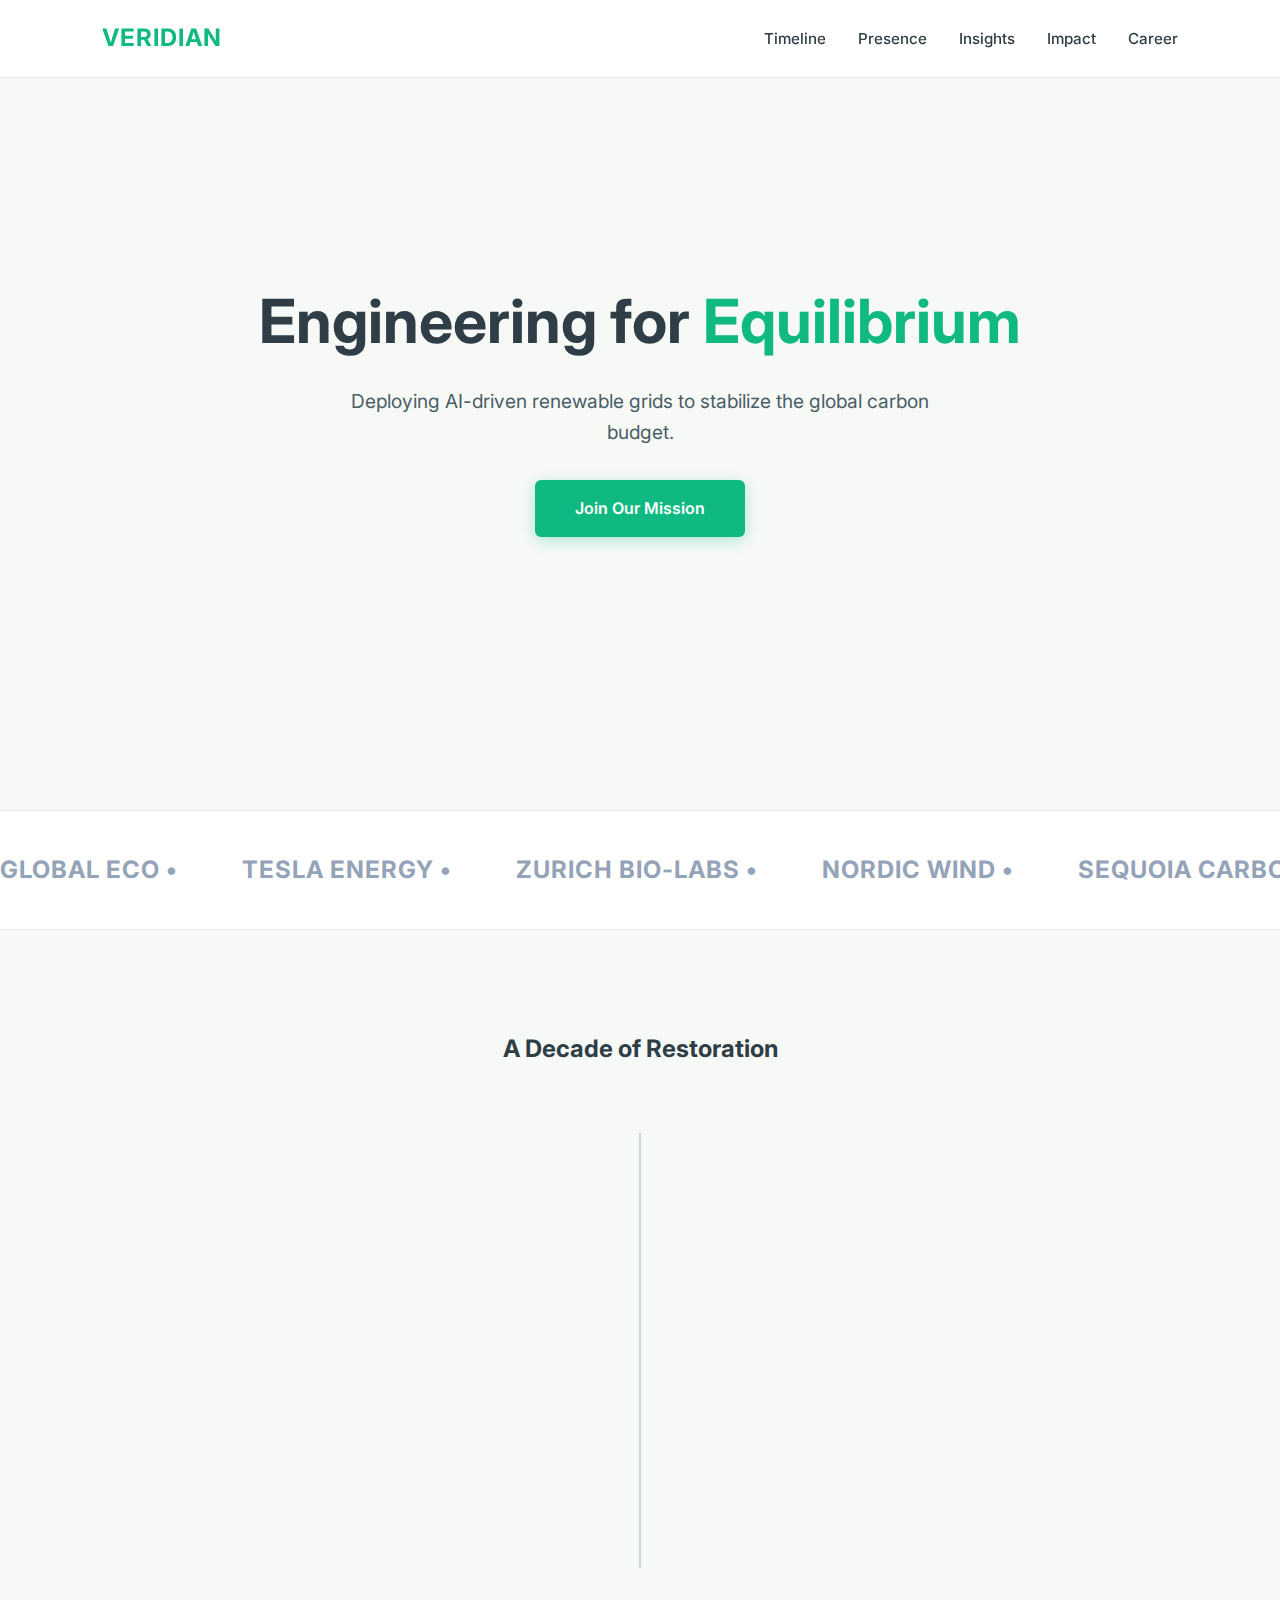
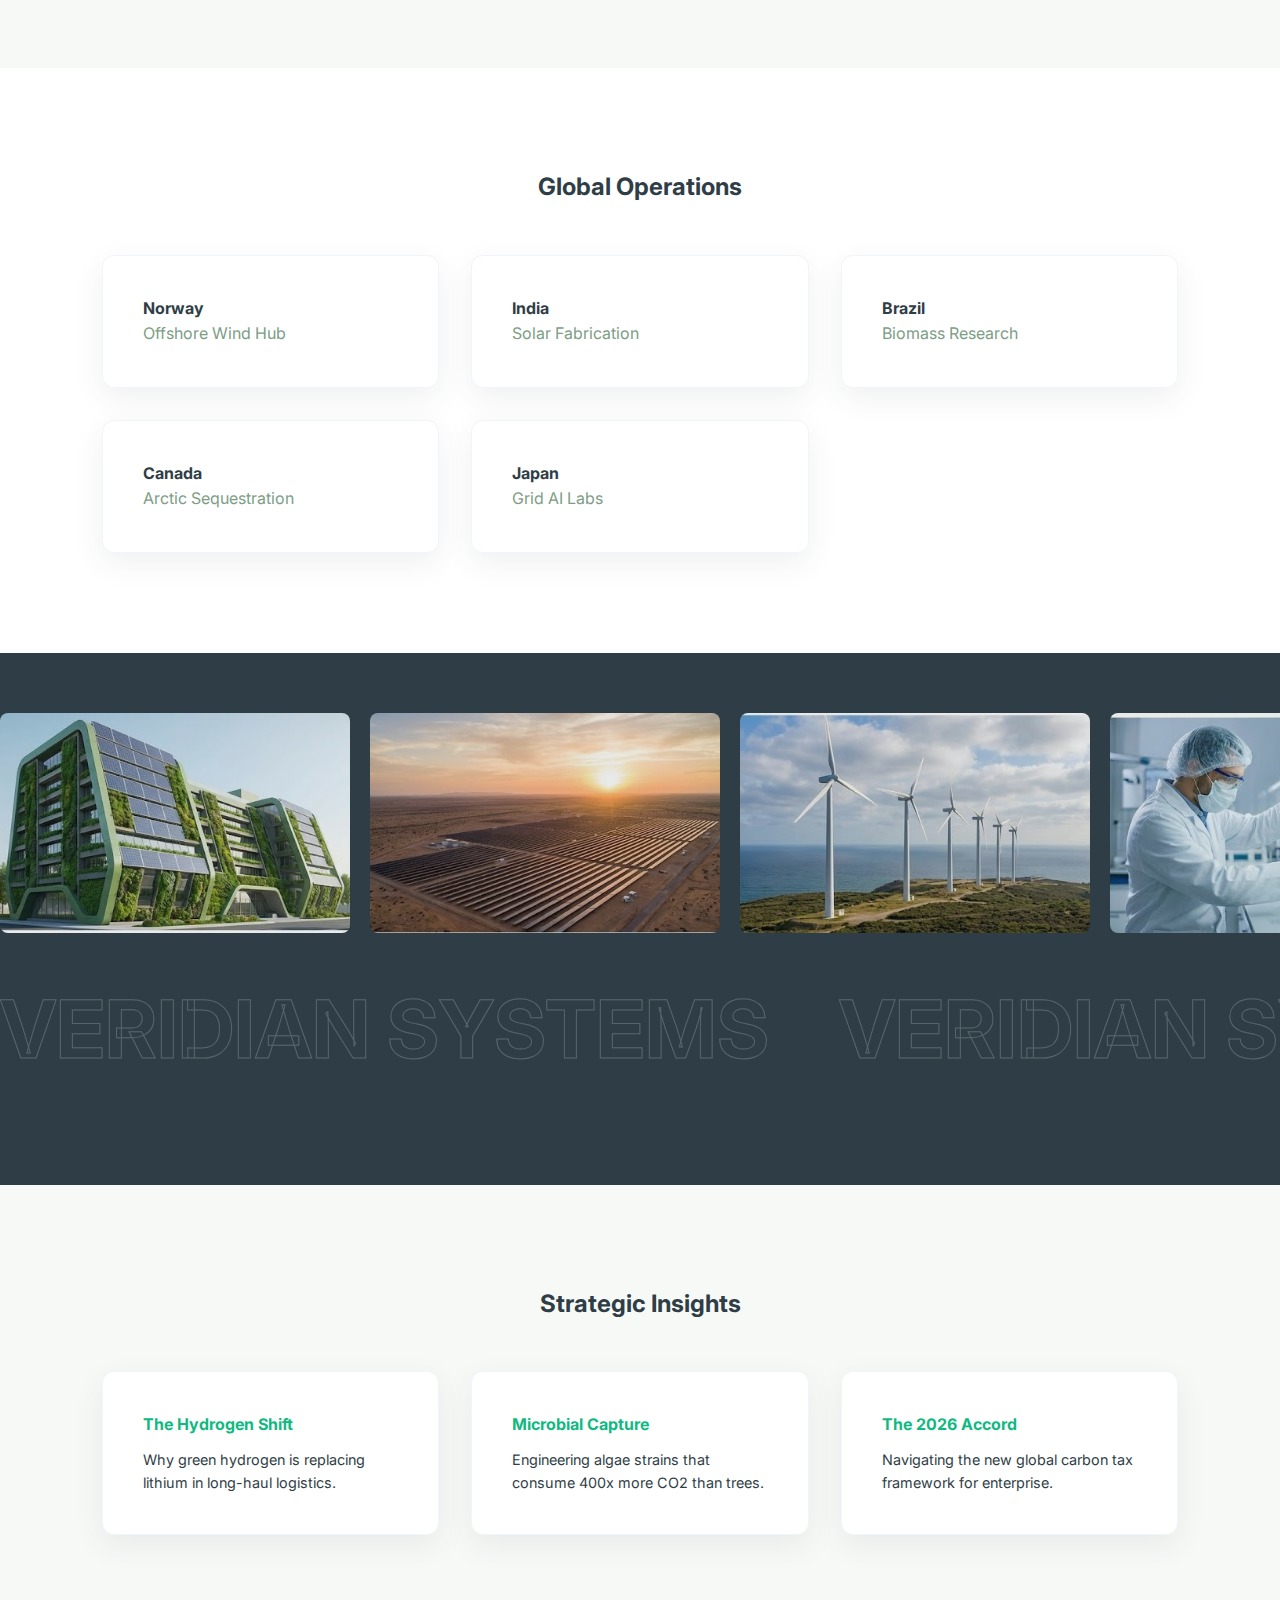
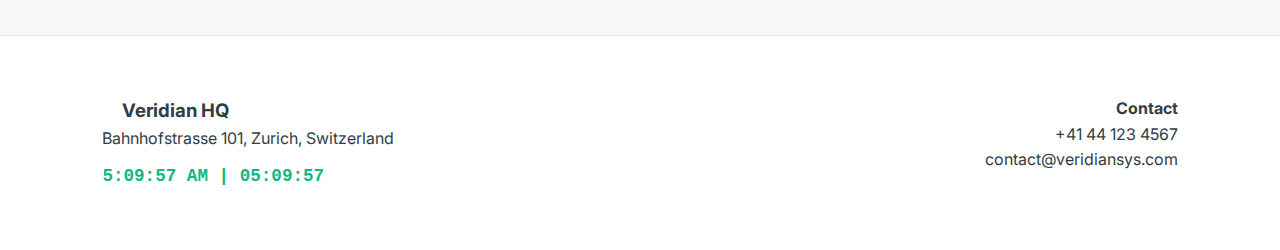
<file: index.html>
<!DOCTYPE html>
<html lang="en">
<head>
    <meta charset="UTF-8">
    <meta name="viewport" content="width=device-width, initial-scale=1.0">
    <title>Veridian Systems | Sustainable Innovation</title>
    <link href="https://fonts.googleapis.com/css2?family=Inter:wght@300;400;600;700&display=swap" rel="stylesheet">
    <style>
        :root {
            --bg-mint: #F7F9F7;
            --sage: #7D9D85;
            --emerald: #10B981;
            --slate: #2F3E46;
            --white: #FFFFFF;
            --glass: rgba(255, 255, 255, 0.95);
            --shadow: 0 10px 30px rgba(47, 62, 70, 0.08);
        }

        * { margin: 0; padding: 0; box-sizing: border-box; }
        
        body {
            font-family: 'Inter', sans-serif;
            background-color: var(--bg-mint);
            color: var(--slate);
            line-height: 1.6;
            overflow-x: hidden;
        }

        /* --- Navigation --- */
        header {
            position: fixed; top: 0; width: 100%; padding: 1.2rem 8%;
            display: flex; justify-content: space-between; align-items: center;
            background: var(--glass); backdrop-filter: blur(12px);
            border-bottom: 1px solid rgba(125, 157, 133, 0.2); z-index: 1000;
        }
        .logo { font-weight: 700; color: var(--emerald); font-size: 1.5rem; letter-spacing: 1px; }
        nav ul { display: flex; list-style: none; gap: 2rem; }
        nav a { 
            text-decoration: none; color: var(--slate); font-weight: 500;
            position: relative; padding: 6px 0; font-size: 0.95rem;
        }
        nav a::after {
            content: ''; position: absolute; bottom: 0; left: 50%;
            width: 0; height: 2px; background: var(--emerald);
            transition: all 0.3s ease; transform: translateX(-50%);
        }
        nav a:hover::after { width: 100%; }

        /* --- Hero Section --- */
        .hero {
            height: 90vh; display: flex; align-items: center; justify-content: center;
            background: linear-gradient(rgba(247, 249, 247, 0.85), rgba(247, 249, 247, 0.7)),
                        url('https://images.unsplash.com/photo-1518005020951-eccb494ad742?auto=format&fit=crop&w=1920');
            background-size: cover; background-position: center; text-align: center;
        }
        .hero h1 { font-size: 3.8rem; margin-bottom: 1rem; color: var(--slate); }
        .hero p { max-width: 600px; margin: 0 auto; font-size: 1.2rem; color: #4A5D66; }

        /* --- Timeline Fix (Z-Index) --- */
        .section-padding { padding: 100px 8%; }
        .timeline { position: relative; max-width: 900px; margin: 0 auto; }
        .timeline::after {
            content: ''; position: absolute; width: 2px; background: #CBD5E1; /* Light Sage Grey Line */
            top: 0; bottom: 0; left: 50%; margin-left: -1px; z-index: 1;
        }
        .milestone {
            position: relative; width: 50%; padding: 2rem; z-index: 5;
            opacity: 0; transform: translateY(30px); transition: 0.8s;
        }
        .milestone.left { left: 0; text-align: right; }
        .milestone.right { left: 50%; text-align: left; }
        
        .milestone p,h3{
            margin-right: 20px;
            margin-left: 20px;
        }
        .year-bubble {
            width: 70px; height: 70px; 
            background: var(--white); border: 3px solid var(--emerald);
            color: var(--emerald); border-radius: 50%; 
            display: flex; align-items: center; justify-content: center;
            font-weight: 700; font-size: 1.1rem;
            position: absolute; top: 15px; 
            z-index: 20; /* CRITICAL: High Z-Index ensures visibility over line */
            box-shadow: 0 4px 10px rgba(0,0,0,0.05);
            
        }
        .left .year-bubble { right: -35px; }
        .right .year-bubble { left: -35px; }

        /* --- Strategic Partners (Marquee 1) --- */
        .partners-section { background: var(--white); padding: 40px 0; border-top: 1px solid #E2E8F0; border-bottom: 1px solid #E2E8F0; overflow: hidden; }
        .partner-track { display: flex; gap: 4rem; animation: scrollLeft 30s linear infinite; white-space: nowrap; }
        .partner-logo { font-size: 1.5rem; font-weight: 700; color: #94A3B8; text-transform: uppercase; letter-spacing: 1px; }
        
        @keyframes scrollLeft { from { transform: translateX(0); } to { transform: translateX(-100%); } }

        /* --- Dual-Opposite Marquee (Gallery) --- */
        .gallery-section { padding: 60px 0; background: var(--slate); overflow: hidden; }
        .gallery-row { display: flex; gap: 20px; white-space: nowrap; margin-bottom: 2rem; }
        
        /* Row 1: Images (Left to Right) */
        .row-images { animation: scrollRight 45s linear infinite; }
        .row-images img { width: 350px; height: 220px; object-fit: cover; border-radius: 8px; opacity: 0.9; }

        /* Row 2: Text (Right to Left) */
        .row-text { animation: scrollLeftText 30s linear infinite; }
        .row-text h2 { font-size: 5rem; color: transparent; -webkit-text-stroke: 1px rgba(255,255,255,0.2); margin: 0; padding-right: 50px; }

        @keyframes scrollRight { from { transform: translateX(-50%); } to { transform: translateX(0); } }
        @keyframes scrollLeftText { from { transform: translateX(0); } to { transform: translateX(-50%); } }

        /* --- Cards & Grid --- */
        .grid { display: grid; grid-template-columns: repeat(auto-fit, minmax(280px, 1fr)); gap: 2rem; margin-top: 3rem; }
        .card { 
            background: var(--white); padding: 2.5rem; border-radius: 12px; 
            box-shadow: var(--shadow); border: 1px solid #F1F5F9;
            transition: 0.3s;
        }
        .card:hover { transform: translateY(-5px); border-color: var(--sage); }

        /* --- Footer --- */
        footer { background: var(--white); border-top: 1px solid #E2E8F0; padding: 60px 8%; color: var(--slate); }
        .footer-grid { display: grid; grid-template-columns: 1fr 1fr; gap: 2rem; }
        #hq-clock { font-family: monospace; color: var(--emerald); font-weight: 600; margin-top: 10px; font-size: 1.1rem; }

        .btn-cta {
            display: inline-block; padding: 1rem 2.5rem; background: var(--emerald);
            color: white; text-decoration: none; font-weight: 600; border-radius: 6px;
            transition: 0.3s; box-shadow: 0 4px 15px rgba(16, 185, 129, 0.3);
        }
        .btn-cta:hover { transform: translateY(-2px); box-shadow: 0 6px 20px rgba(16, 185, 129, 0.4); }

        /* Animation State */
        .reveal.active { opacity: 1; transform: translateY(0); }
    </style>
</head>
<body>

    <header>
        <div class="logo">VERIDIAN</div>
        <nav>
            <ul>
                <li><a href="#history">Timeline</a></li>
                <li><a href="#global">Presence</a></li>
                <li><a href="#insights">Insights</a></li>
                <li><a href="#gallery">Impact</a></li>
                <li><a href="hiring.html">Career</a></li>
            </ul>
        </nav>
    </header>

    <section class="hero">
        <div class="reveal">
            <h1>Engineering for <span style="color: var(--emerald);">Equilibrium</span></h1>
            <p style="margin-bottom: 2rem; margin-top: 1rem;">Deploying AI-driven renewable grids to stabilize the global carbon budget.</p>
            <a href="hiring.html" target="_blank" class="btn-cta">Join Our Mission</a>
        </div>
    </section>

    <div class="partners-section">
        <div class="partner-track">
            <span class="partner-logo">Global Eco &bull;</span>
            <span class="partner-logo">Tesla Energy &bull;</span>
            <span class="partner-logo">Zurich Bio-Labs &bull;</span>
            <span class="partner-logo">Nordic Wind &bull;</span>
            <span class="partner-logo">Sequoia Carbon &bull;</span>
            <span class="partner-logo">Veridian Dynamics &bull;</span>
            <span class="partner-logo">Global Eco &bull;</span>
            <span class="partner-logo">Tesla Energy &bull;</span>
            <span class="partner-logo">Zurich Bio-Labs &bull;</span>
        </div>
    </div>

    <section id="history" class="section-padding">
        <h2 style="text-align: center; margin-bottom: 4rem;">A Decade of Restoration</h2>
        <div class="timeline">
            <div class="milestone left reveal">
                <div class="year-bubble">2015</div>
                <h3>Zurich Genesis</h3>
                <p>Veridian is founded to commercialize kinetic carbon capture systems for heavy industry.</p>
            </div>
            <div class="milestone right reveal">
                <div class="year-bubble">2021</div>
                <h3>Grid Integration</h3>
                <p>Launch of the "V-Node" smart controller, optimizing solar output by 34% across the EU.</p>
            </div>
            <div class="milestone left reveal">
                <div class="year-bubble">2026</div>
                <h3>Planetary Scale</h3>
                <p>Achieving net-zero operations across 5 continents via decentralized energy clouds.</p>
            </div>
        </div>
    </section>

    <section id="global" class="section-padding" style="background: white;">
        <h2 style="text-align: center;">Global Operations</h2>
        <div class="grid">
            <div class="card reveal"><strong>Norway</strong><br><span style="color:var(--sage)">Offshore Wind Hub</span></div>
            <div class="card reveal"><strong>India</strong><br><span style="color:var(--sage)">Solar Fabrication</span></div>
            <div class="card reveal"><strong>Brazil</strong><br><span style="color:var(--sage)">Biomass Research</span></div>
            <div class="card reveal"><strong>Canada</strong><br><span style="color:var(--sage)">Arctic Sequestration</span></div>
            <div class="card reveal"><strong>Japan</strong><br><span style="color:var(--sage)">Grid AI Labs</span></div>
        </div>
    </section>

    <section id="gallery" class="gallery-section">
        <div class="gallery-row row-images">
            <img src="images/1.jpg" alt="Eco Tech">
            <img src="images/2.jpg" alt="Solar">
            <img src="images/3.jpg" alt="Wind">
            <img src="images/4.jpg" alt="Lab">
            <img src="images/1.jpg" alt="Eco Tech"> <img src="images/2.jpg" alt="Solar">
        </div>
        <div class="gallery-row row-text">
            <h2>VERIDIAN SYSTEMS</h2>
            <h2>VERIDIAN SYSTEMS</h2>
            <h2>VERIDIAN SYSTEMS</h2>
        </div>
    </section>

    <section id="insights" class="section-padding">
        <h2 style="text-align: center;">Strategic Insights</h2>
        <div class="grid">
            <div class="card reveal">
                <h4 style="color: var(--emerald);">The Hydrogen Shift</h4>
                <p style="font-size: 0.9rem; margin-top: 10px;">Why green hydrogen is replacing lithium in long-haul logistics.</p>
            </div>
            <div class="card reveal">
                <h4 style="color: var(--emerald);">Microbial Capture</h4>
                <p style="font-size: 0.9rem; margin-top: 10px;">Engineering algae strains that consume 400x more CO2 than trees.</p>
            </div>
            <div class="card reveal">
                <h4 style="color: var(--emerald);">The 2026 Accord</h4>
                <p style="font-size: 0.9rem; margin-top: 10px;">Navigating the new global carbon tax framework for enterprise.</p>
            </div>
        </div>
    </section>

    <footer>
        <div class="footer-grid">
            <div>
                <h3>Veridian HQ</h3>
                <p>Bahnhofstrasse 101, Zurich, Switzerland</p>
                <div id="hq-clock">Syncing Time...</div>
            </div>
            <div style="text-align: right;">
                <p><strong>Contact</strong></p>
                <p>+41 44 123 4567</p>
                <p>contact@veridiansys.com</p>
            </div>
        </div>
    </footer>

    <script>
        // Intersection Observer for Fade-ins
        const observer = new IntersectionObserver((entries) => {
            entries.forEach(e => { if(e.isIntersecting) e.target.classList.add('active'); });
        }, { threshold: 0.15 });

        document.querySelectorAll('.reveal').forEach(el => observer.observe(el));

        // Dual-Format Live Clock
        function updateClock() {
            const now = new Date();
            const time12 = now.toLocaleTimeString('en-US', { hour12: true });
            const time24 = now.toLocaleTimeString('en-GB', { hour12: false });
            document.getElementById('hq-clock').innerText = `${time12} | ${time24}`;
        }
        setInterval(updateClock, 1000);
        updateClock();
    </script>
</body>
</html>
</file>
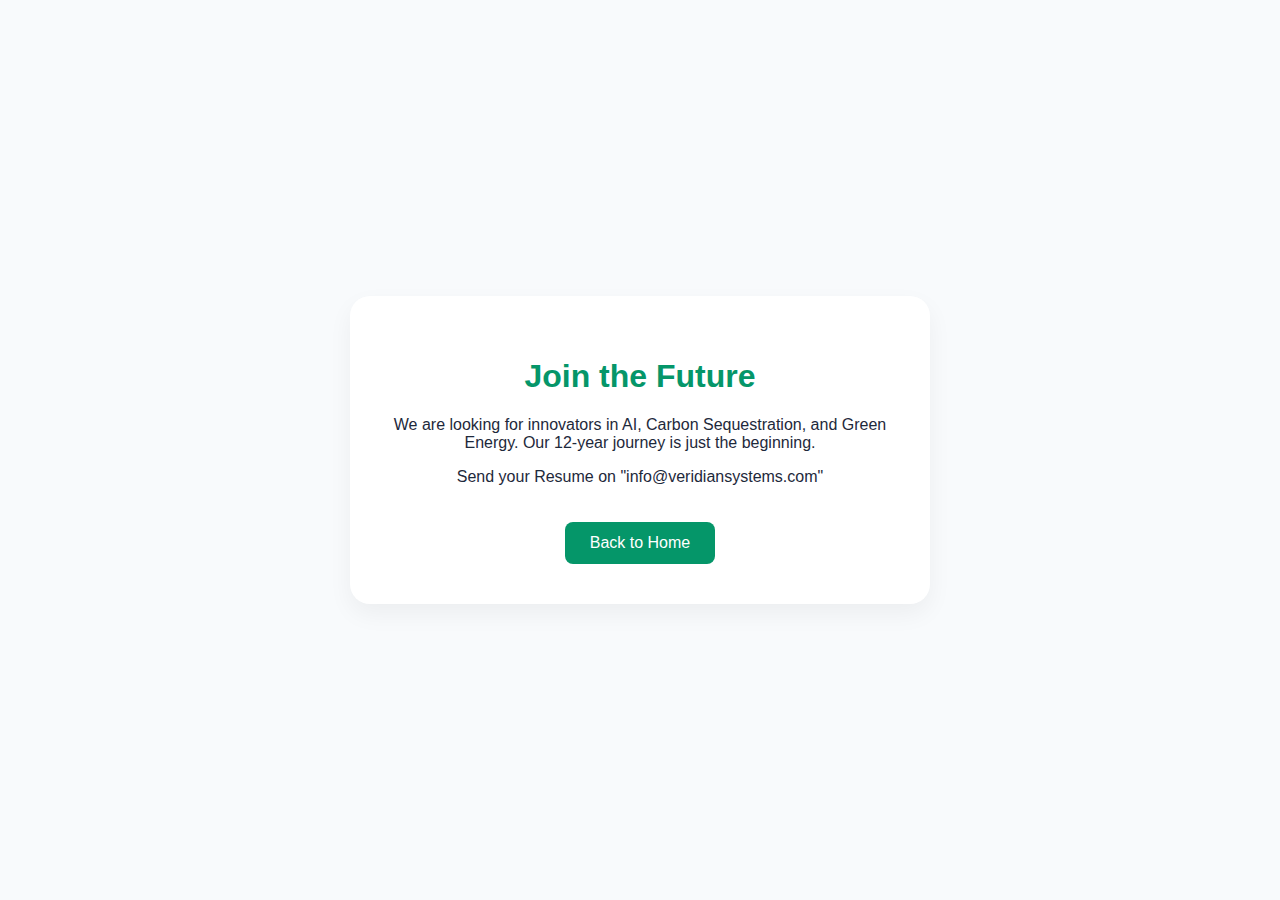
<file: hiring.html>
<!DOCTYPE html>
<html lang="en">
<head>
    <meta charset="UTF-8">
    <title>Careers | Veridian Systems</title>
    <style>
        body { font-family: 'Inter', sans-serif; background: #F8FAFC; color: #1E293B; display: flex; align-items: center; justify-content: center; height: 100vh; margin: 0; }
        .card { background: white; padding: 40px; border-radius: 20px; box-shadow: 0 10px 25px rgba(0,0,0,0.05); text-align: center; max-width: 500px; }
        h1 { color: #059669; }
        .btn { background: #059669; color: white; padding: 12px 25px; text-decoration: none; border-radius: 8px; display: inline-block; margin-top: 20px; }
    </style>
</head>
<body>
    <div class="card">
        <h1>Join the Future</h1>
        <p>We are looking for innovators in AI, Carbon Sequestration, and Green Energy. Our 12-year journey is just the beginning.</p>
        <p>Send your Resume on "info@veridiansystems.com"</p>
        
        <a href="index.html" class="btn">Back to Home</a>
    </div>
</body>
</html>
</file>
